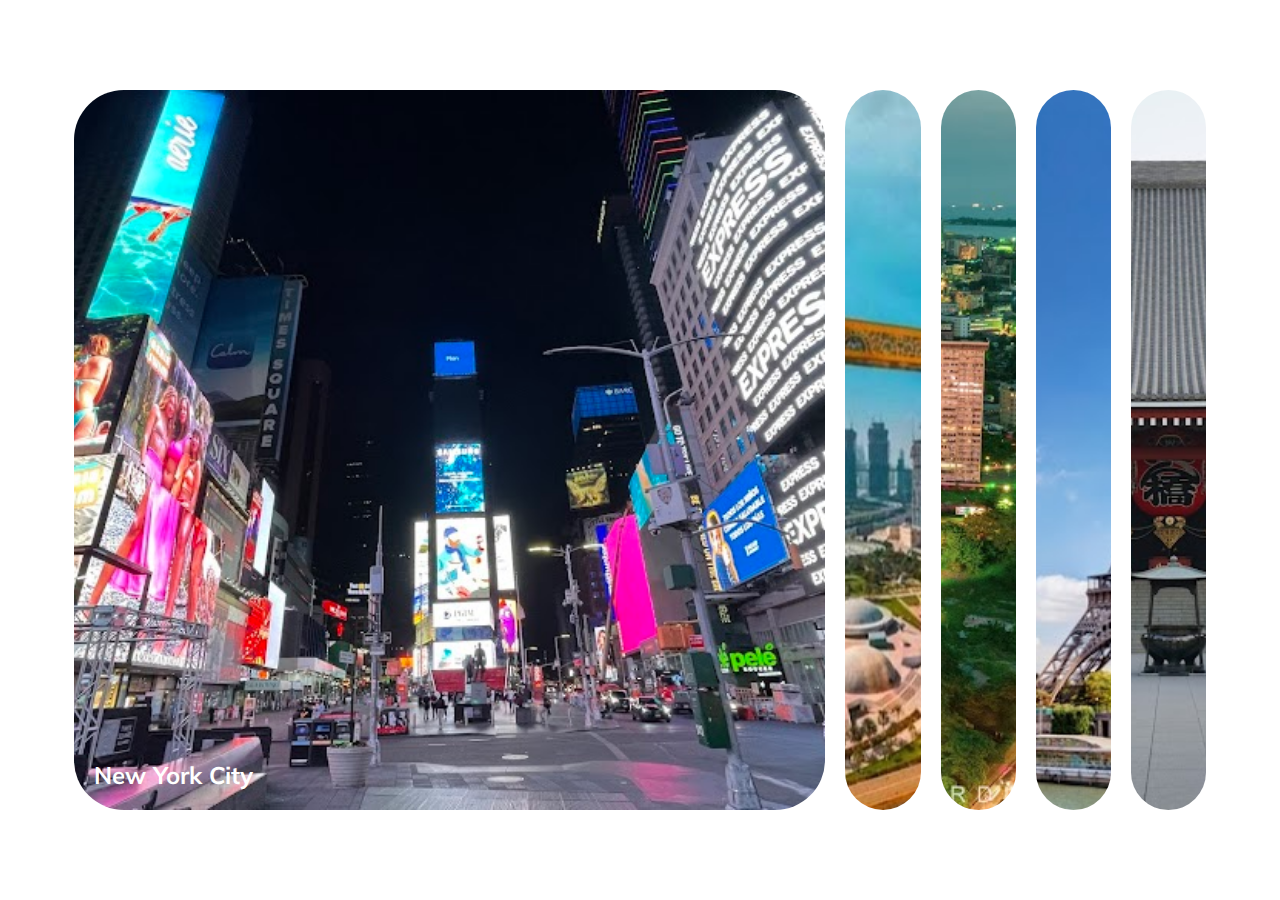
<file: 1. Expanding Cards/index.html>
<!DOCTYPE html>
<html lang="en">
  <head>
    <meta charset="UTF-8" />
    <meta name="viewport" content="width=device-width, initial-scale=1.0" />
    <title>Expanding Card</title>
    <link rel="stylesheet" href="styles.css" />
    
  </head>
  <body>
    <div class="container">
      <div class="panel active" style="background-image: url('../images/project1Image/NYC.jpg');">
        <h3>New York City</h3>
      </div>
      <div class="panel" style="background-image: url('../images/project1Image/Dubai.jpg');">
        <h3>Dubai</h3>
      </div>
      <div class="panel" style="background-image: url('../images/project1Image/Lagos.jpg');">
        <h3>Lagos</h3>
      </div>
      <div class="panel" style="background-image: url('../images/project1Image/Paris.jpg');">
        <h3>Paris</h3>
      </div>
      <div class="panel" style="background-image: url('../images/project1Image/Tokyo.jpg');">
        <h3>Tokyo</h3>
      </div>
    </div>
    

    <script src="scripts.js"></script>
  </body>
</html>
</file>
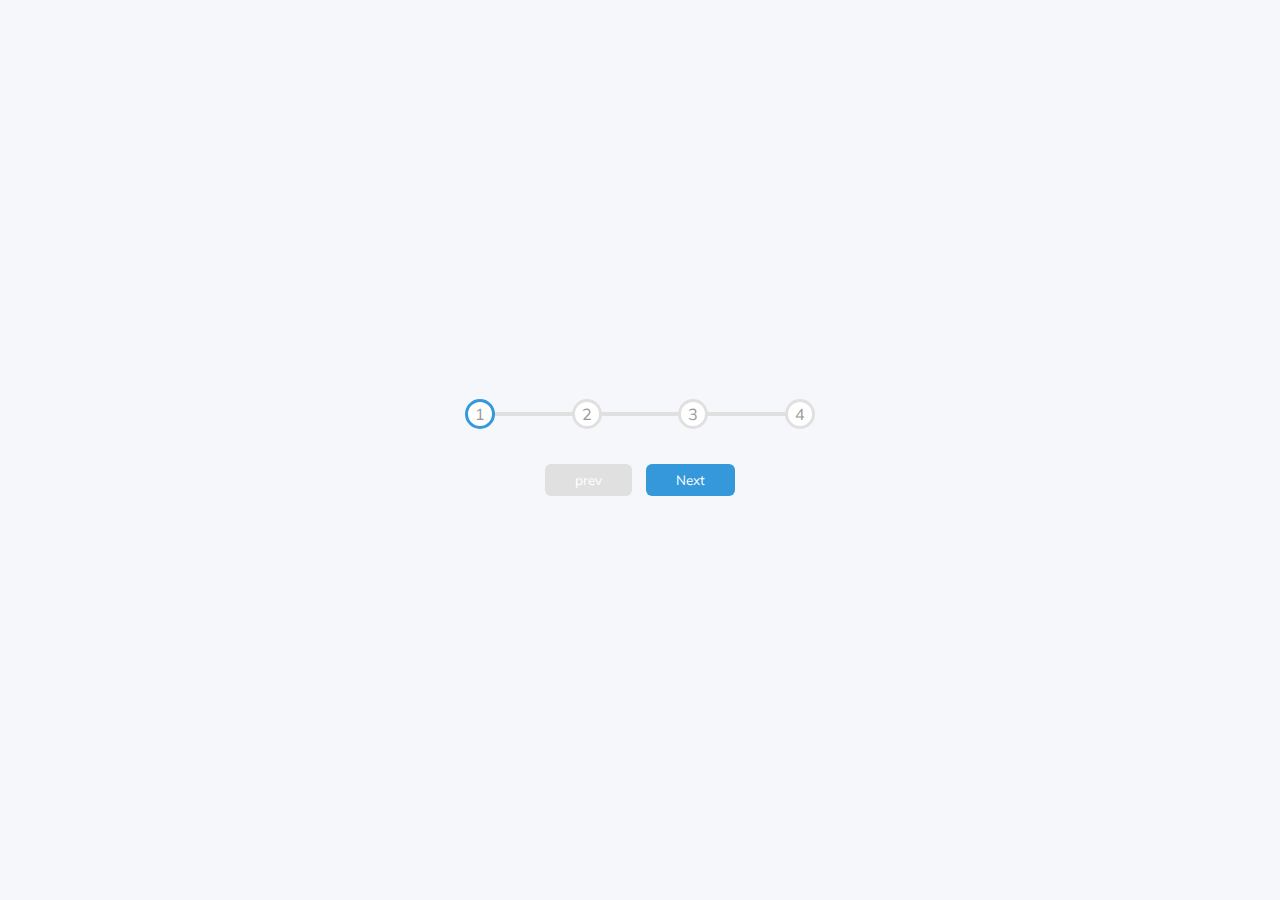
<file: 2. Progress Tab/index.html>
<!DOCTYPE html>
<html lang="en">
  <head>
    <meta charset="UTF-8" />
    <meta name="viewport" content="width=device-width, initial-scale=1.0" />
    <title>Progress Tab</title>
    <link rel="stylesheet" href="styles.css" />
  </head>
  <body>
    <div class="container">
      <div class="progress-container">
        <div class="progress" id="progress"></div>
        <div class="circle active">1</div>
        <div class="circle">2</div>
        <div class="circle">3</div>
        <div class="circle">4</div>
      </div>
      <button class="btn" id="prev" disabled>prev</button>
      <button class="btn" id="next">Next</button>
    </div>
    
    <script src="script.js"></script>
  </body>
</html>
</file>
<file: 1. Expanding Cards/styles.css>
@import url('https://fonts.googleapis.com/css2?family=Muli:ital,wght@0,100..900;1,100..900&display=swap');

* {
    box-sizing: border-box;
}
body{
    font-family: 'Muli', sans-serif;
    display: flex;
    margin: 0;
    align-items: center;
    justify-content: center;
    height: 100vh;
}   

.container{
    display: flex;
    width: 90vw;
}
.panel{
    background-size: auto 100%;
    background-position: center;
    background-repeat: no repeat;
    height: 80vh;
    border-radius: 50px;
    color: #fff;
    cursor: pointer;
    flex: 0.5;
    margin: 10px;
    position: relative;
    transition: flex 2.7s ease-in;
}

.panel h3{
    font-size: 24px;
    position: absolute;
    bottom: 20px;
    left: 20px;
    margin: 0;
    opacity: 0;
}

.panel.active{
    flex: 5;
}
.panel.active h3{
    opacity: 1;
    transition: opacity 0.3s ease-in 0.4s;
}

@media (max-width: 480px){
    .container{
        width: 100vw;
    }
    .panel:nth-of-type(4), .panel:nth-of-type(5){
        display: none;
    }
}
</file>
<file: 2. Progress Tab/styles.css>
@import url("https://fonts.googleapis.com/css2?family=Muli:ital,wght@0,100..900;1,100..900&display=swap");

:root {
  --line-border-fill: #3498db;
  --line-border-empty: #e0e0e0;
}
* {
  box-sizing: border-box;
}
body {
  background-color: #f6f7fb;
  font-family: "Muli", sans-serif;
  display: flex;
  margin: 0;
  align-items: center;
  justify-content: center;
  height: 100vh;
  overflow: hidden;
}
.container {
  text-align: center;
}
.progress-container {
  display: flex;
  justify-content: space-between;
  position: relative;
  margin-bottom: 30px;
  max-width: 100%;
  width: 350px;
}
.progress-container::before {
  content: "";
  background-color: var(--line-border-empty);
  position: absolute;
  top: 50%;
  left: 0;
  transform: translateY(-50%);
  height: 4px;
  width: 100%;
  z-index: -1;
}
.progress {
  background-color: var(--line-border-fill);
  position: absolute;
  top: 50%;
  left: 0;
  transform: translateY(-50%);
  height: 4px;
  width: 0%;
  z-index: -1;
  transition: 0.4s ease;
}
.circle {
  background-color: #fff;
  color: #999;
  border-radius: 50%;
  height: 30px;
  width: 30px;
  display: flex;
  justify-content: center;
  align-items: center;
  border: 3px solid var(--line-border-empty);
  transition: 0.4s ease;
}
.active {
  border-color: var(--line-border-fill);
}
.btn {
  background-color: var(--line-border-fill);
  color: #fff;
  border: 0;
  border-radius: 6px;
  cursor: pointer;
  font-family: inherit;
  padding: 8px 30px;
  margin: 5px;
}
.btn:active {
  transform: scale(0.98);
}
.btn:focus {
  outline: 0;
}
.btn:disabled {
  background-color: var(--line-border-empty);
  cursor: not-allowed;
}
</file>
